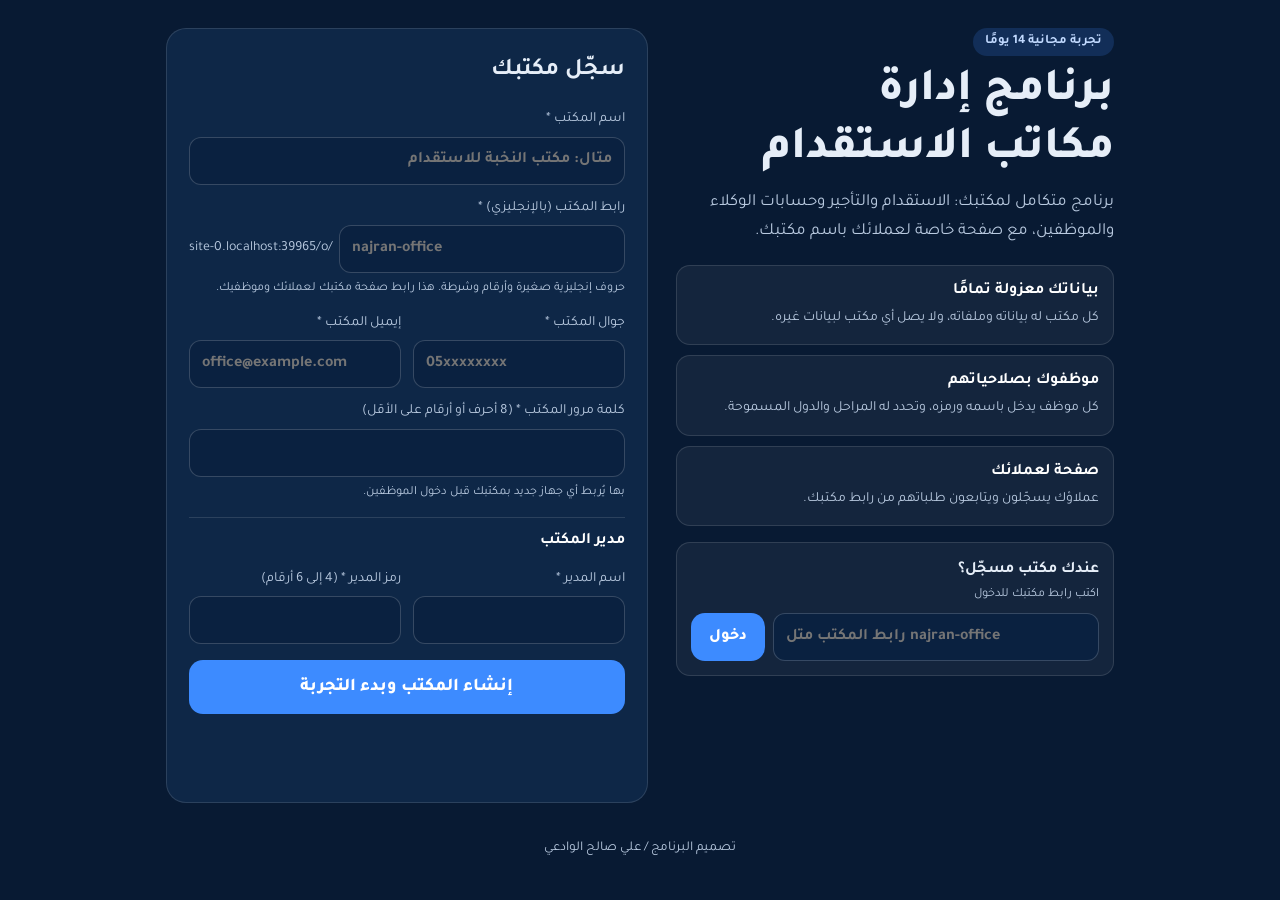
<file: signup.html>
<!doctype html>
<html lang="ar" dir="rtl">
<head>
<meta charset="utf-8">
<meta name="viewport" content="width=device-width,initial-scale=1">
<title>سجّل مكتبك · برنامج مكاتب الاستقدام</title>
<link href="https://fonts.googleapis.com/css2?family=Tajawal:wght@400;500;700;800&display=swap" rel="stylesheet">
<style>
:root{--bg:#081A33;--card:#0E2747;--line:rgba(255,255,255,.12);--ink:#E6EEF8;--mut:#B9CAE0;--blue:#3D8BFF;--ok:#2FB774;--bad:#FF8A7A}
*{box-sizing:border-box}body{margin:0;min-height:100vh;background:var(--bg);color:var(--ink);font:16px/1.7 Tajawal,system-ui,sans-serif}
.wrap{max-width:980px;margin:0 auto;padding:28px 16px 40px;display:grid;grid-template-columns:1fr 1.1fr;gap:28px;align-items:start}
@media(max-width:820px){.wrap{grid-template-columns:1fr}}
.brand h1{font-size:clamp(32px,5vw,46px);line-height:1.25;margin:8px 0 10px;font-weight:800}
.brand p{color:var(--mut);margin:0 0 18px;font-size:17px}
.brand ul{list-style:none;padding:0;margin:0;display:flex;flex-direction:column;gap:10px}
.brand li{background:rgba(255,255,255,.05);border:1px solid var(--line);border-radius:14px;padding:12px 14px}
.brand li b{display:block;color:#fff}.brand li span{color:var(--mut);font-size:14px}
.tag{display:inline-block;background:rgba(61,139,255,.18);color:#C2DAFF;border-radius:99px;padding:3px 12px;font-size:13px;font-weight:700}
form{background:var(--card);border:1px solid var(--line);border-radius:20px;padding:22px;display:flex;flex-direction:column;gap:12px}
form h2{margin:0 0 4px;font-size:24px}
label{display:flex;flex-direction:column;gap:5px;font-size:14px;color:var(--mut)}
input{height:48px;border:1px solid rgba(255,255,255,.18);border-radius:12px;background:#0A2140;color:#fff;font:600 16px Tajawal,sans-serif;padding:0 12px}
input:focus{outline:2px solid var(--blue);outline-offset:1px}
.row{display:grid;grid-template-columns:1fr 1fr;gap:12px}@media(max-width:520px){.row{grid-template-columns:1fr}}
.slug{display:flex;align-items:center;gap:6px;direction:ltr}.slug span{color:var(--mut);font-size:14px;white-space:nowrap}.slug input{flex:1;min-width:0}
small{color:var(--mut);font-size:12.5px}
button{height:54px;border:0;border-radius:14px;background:var(--blue);color:#fff;font:800 18px Tajawal,sans-serif;cursor:pointer;margin-top:4px}
button:disabled{opacity:.6;cursor:wait}
#msg{min-height:22px;color:var(--bad);font-weight:700}#msg.ok{color:var(--ok)}
.sec{border-top:1px solid var(--line);padding-top:10px;margin-top:2px;color:#fff;font-weight:700}
.go{background:rgba(255,255,255,.05);border:1px solid var(--line);border-radius:14px;padding:14px;margin-top:16px}
.go form{background:none;border:0;padding:0;flex-direction:row;gap:8px;margin-top:8px}.go input{flex:1}.go button{height:48px;margin:0;padding:0 18px;font-size:16px}
footer{grid-column:1/-1;text-align:center;color:var(--mut);font-size:13.5px;margin-top:6px}
</style>
</head>
<body>
<div class="wrap">
  <section class="brand">
    <span class="tag">تجربة مجانية 14 يومًا</span>
    <h1>برنامج إدارة<br>مكاتب الاستقدام</h1>
    <p>برنامج متكامل لمكتبك: الاستقدام والتأجير وحسابات الوكلاء والموظفين، مع صفحة خاصة لعملائك باسم مكتبك.</p>
    <ul>
      <li><b>بياناتك معزولة تمامًا</b><span>كل مكتب له بياناته وملفاته، ولا يصل أي مكتب لبيانات غيره.</span></li>
      <li><b>موظفوك بصلاحياتهم</b><span>كل موظف يدخل باسمه ورمزه، وتحدد له المراحل والدول المسموحة.</span></li>
      <li><b>صفحة لعملائك</b><span>عملاؤك يسجّلون ويتابعون طلباتهم من رابط مكتبك.</span></li>
    </ul>
    <div class="go"><b>عندك مكتب مسجّل؟</b><small style="display:block">اكتب رابط مكتبك للدخول</small>
      <form id="gof"><input id="goslug" dir="ltr" placeholder="رابط المكتب مثل najran-office" autocomplete="off"><button type="submit">دخول</button></form></div>
  </section>

  <form id="sf" novalidate>
    <h2>سجّل مكتبك</h2>
    <label>اسم المكتب *<input id="office" maxlength="80" placeholder="مثال: مكتب النخبة للاستقدام" required></label>
    <label>رابط المكتب (بالإنجليزي) *<div class="slug"><span id="host">/o/</span><input id="slug" maxlength="40" placeholder="najran-office" autocomplete="off"></div><small>حروف إنجليزية صغيرة وأرقام وشرطة. هذا رابط صفحة مكتبك لعملائك وموظفيك.</small></label>
    <div class="row">
      <label>جوال المكتب *<input id="phone" inputmode="numeric" maxlength="10" placeholder="05xxxxxxxx" dir="ltr"></label>
      <label>إيميل المكتب *<input id="email" type="email" placeholder="office@example.com" dir="ltr" autocomplete="username"></label>
    </div>
    <label>كلمة مرور المكتب * (8 أحرف أو أرقام على الأقل)<input id="password" type="password" dir="ltr" autocomplete="new-password"><small>بها يُربط أي جهاز جديد بمكتبك قبل دخول الموظفين.</small></label>
    <div class="sec">مدير المكتب</div>
    <div class="row">
      <label>اسم المدير *<input id="mgr" maxlength="60"></label>
      <label>رمز المدير * (4 إلى 6 أرقام)<input id="pin" type="password" inputmode="numeric" maxlength="6" dir="ltr" autocomplete="new-password"></label>
    </div>
    <button type="submit" id="go">إنشاء المكتب وبدء التجربة</button>
    <p id="msg" role="alert"></p>
  </form>
  <footer>تصميم البرنامج / علي صالح الوادعي</footer>
</div>
<script>
(function () {
  var STG = 'https://injumfjfjchpshtuepqe.supabase.co', SK = 'sb_publishable_yks4e0oOz1KQnD9pkVltAw_Ekge7ZQ2';
  function $(i) { return document.getElementById(i); }
  $('host').textContent = location.host + '/o/';
  var touched = false;
  $('slug').addEventListener('input', function () { touched = true; this.value = this.value.toLowerCase().replace(/[^a-z0-9-]/g, ''); });
  $('office').addEventListener('input', function () { if (touched) return; var s = this.value.toLowerCase().replace(/[^a-z0-9]+/g, '-').replace(/^-+|-+$/g, ''); if (s) $('slug').value = s.slice(0, 40); });
  $('gof').addEventListener('submit', function (e) { e.preventDefault(); var s = $('goslug').value.trim().toLowerCase().replace(/[^a-z0-9-]/g, ''); if (s) location.href = '/o/' + s + '/#/Dashboard'; });
  $('sf').addEventListener('submit', function (e) {
    e.preventDefault(); var m = $('msg'), b = $('go'); m.className = ''; m.textContent = '';
    var a = { p_office: $('office').value, p_slug: $('slug').value, p_email: $('email').value, p_password: $('password').value, p_phone: $('phone').value, p_mgr_name: $('mgr').value, p_pin: $('pin').value };
    if (!/^[0-9]{4,6}$/.test(a.p_pin)) { m.textContent = 'رمز المدير من 4 إلى 6 أرقام'; return; }
    b.disabled = true; b.textContent = 'جارٍ إنشاء المكتب…';
    fetch(STG + '/rest/v1/rpc/tenant_signup', { method: 'POST', headers: { apikey: SK, Authorization: 'Bearer ' + SK, 'Content-Type': 'application/json' }, body: JSON.stringify(a) })
      .then(function (r) { return r.json().then(function (j) { if (!r.ok) throw new Error((j && j.message) || 'تعذّر إنشاء المكتب'); return j; }); })
      .then(function (r) {
        try { localStorage.setItem('saas-dev-' + r.slug, r.device); localStorage.removeItem('asayel-chat'); } catch (er) { }
        m.className = 'ok'; m.textContent = '✓ تم إنشاء مكتبك · جارٍ فتح البرنامج…';
        setTimeout(function () { location.href = '/o/' + r.slug + '/#/Dashboard'; }, 900);
      })
      .catch(function (er) { b.disabled = false; b.textContent = 'إنشاء المكتب وبدء التجربة'; m.textContent = er.message; });
  });
})();
</script>
</body>
</html>
</file>
